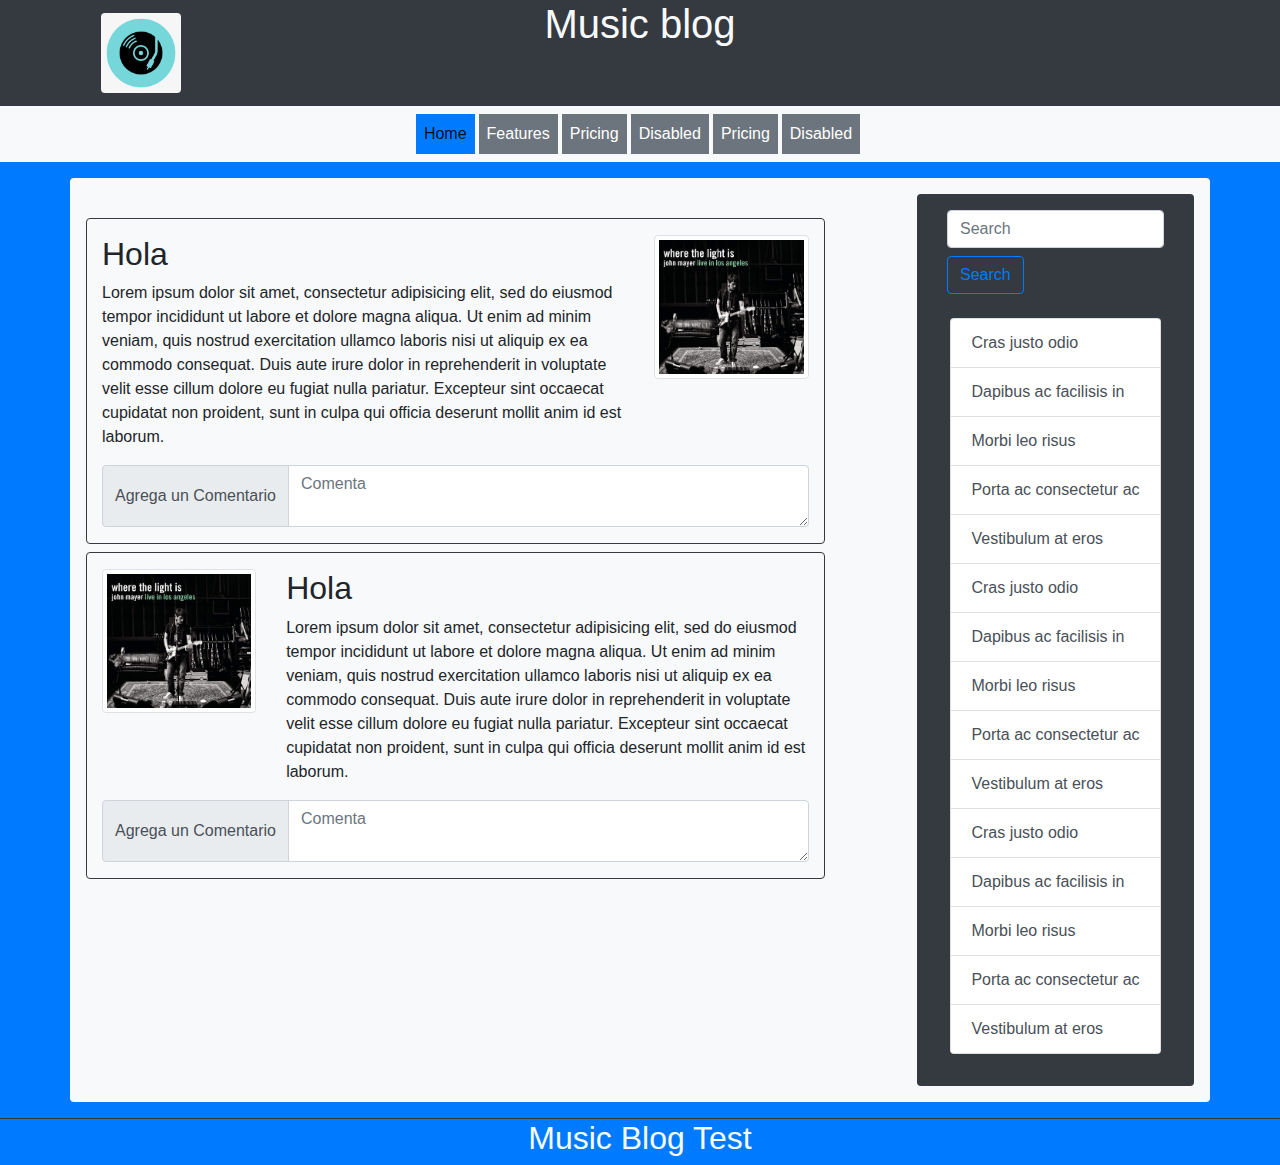
<file: index.html>
<!DOCTYPE html>
<html lang="en" dir="ltr">
  <head>
    <meta charset="utf-8">
    <meta name="viewport" content="width=device-width, initial-scale=1, shrink-to-fit=no">
    <title></title>
    <link rel="stylesheet" href="css\bootstrap-grid.min.css">
    <link rel="stylesheet" href="css\bootstrap-grid.min.css">
    <link rel="stylesheet" href="css\bootstrap.min.css">
    <link rel="stylesheet" href="https://use.fontawesome.com/releases/v5.2.0/css/all.css" integrity="sha384-hWVjflwFxL6sNzntih27bfxkr27PmbbK/iSvJ+a4+0owXq79v+lsFkW54bOGbiDQ" crossorigin="anonymous">
  </head>
  <body class="bg-primary">
    <header class="text-light bg-dark sticky-top">
       <!-- container del logo y redes sociales -->
        <div class="container">
          <div class="row">
            <!-- logo -->
            <div class="col-md-4 col-sm-12">
              <nav class="navbar">
                <a class="navbar-brand" href="#">
                  <img src="img\logo.jpg" width="80" height="80" alt="logo" class="rounded">
                </a>
              </nav>
            </div>
            <!-- Redes sociales -->
            <div class="col-md-4 text-center">
              <h1>Music blog</h1>
            </div>

            <div class="col-md-4 col-sm-12 ">
              <ul class="nav justify-content-end align-middle ">
                <li class="nav-item ">
                  <a class="nav-link active " href="#"><i class="fab fa-youtube"></i></a>
                </li>
                <li class="nav-item">
                  <a class="nav-link" href="#"><i class="fab fa-facebook-square"></i></a>
                </li>
                <li class="nav-item">
                  <a class="nav-link" href="#"><i class="fab fa-instagram"></i></a>
                </li>
                <li class="nav-item">
                  <a class="nav-link" href="#"><i class="fab fa-pinterest-square"></i></a>
                </li>
                <li class="nav-item">
                  <a class="nav-link" href="#"><i class="fab fa-twitter-square"></i></a>
                </li>
              </ul>
            </div>
          </div>
        </div>
        <!-- container del logo y redes sociales -->
        <!-- Barra de navegacion -->
          <div class="row  bg-light">
                <div class="container ">
                  <div class="col-md-12">
                    <nav class="navbar navbar-expand-lg navbar-light mx-auto">
                      <button class="navbar-toggler" type="button" data-toggle="collapse" data-target="#navbarNav" aria-controls="navbarNav" aria-expanded="false" aria-label="Toggle navigation">
                        <span class="navbar-toggler-icon"></span>
                      </button>
                      <div class="collapse navbar-collapse " id="navbarNav">
                        <ul class="navbar-nav mx-auto">
                          <li class="nav-item mr-1">
                            <a class="nav-link active bg-primary" href="#">Home <span class="sr-only">(current)</span></a>
                          </li>
                          <li class="nav-item mr-1">
                            <a class="nav-link  bg-secondary text-white" href="#">Features</a>
                          </li>
                          <li class="nav-item mr-1">
                            <a class="nav-link  bg-secondary text-white" href="#">Pricing</a>
                          </li>
                          <li class="nav-item mr-1">
                            <a class="nav-link  bg-secondary text-white" href="#">Disabled</a>
                          </li>
                          <li class="nav-item mr-1">
                            <a class="nav-link  bg-secondary text-white" href="#">Pricing</a>
                          </li>
                          <li class="nav-item mr-1">
                            <a class="nav-link  bg-secondary text-white" href="#">Disabled</a>
                          </li>
                        </ul>
                      </div>
                    </nav>
                  </div>
            </div>
        </div>
        <!-- Barra de navegacion -->
    </header>
    <section class="my-3 rounded">
        <div class="container">
          <!-- ambos paneles -->
          <div class="row bg-light rounded p-3">
            <!-- panel principal -->
            <div class="col-md-8 py-3">
              <!-- primer item -->
                <div class="row py-3 rounded border border-dark my-2">
                  <div class="col-md-9">
                      <h2>Hola</h2>
                      <p>
                          Lorem ipsum dolor sit amet, consectetur adipisicing elit, sed do eiusmod tempor incididunt ut labore et dolore magna aliqua. Ut enim ad minim veniam, quis nostrud exercitation ullamco laboris nisi ut aliquip ex ea commodo consequat. Duis aute irure dolor in reprehenderit in voluptate velit esse cillum dolore eu fugiat nulla pariatur. Excepteur sint occaecat cupidatat non proident, sunt in culpa qui officia deserunt mollit anim id est laborum.
                      </p>
                  </div>
                  <div class=" col-md-3" >
                      <img src="img\wtli.jpg" alt="John mayer disc" class="img-thumbnail">
                  </div>
                  <!-- textarea -->
                  <div class="col">
                    <div class="input-group">
                      <div class="input-group-prepend">
                        <span class="input-group-text">Agrega un Comentario</span>
                      </div>
                      <textarea class="form-control" placeholder="Comenta" aria-label="With textarea"></textarea>
                    </div>
                  </div>
                  <!-- textarea -->
                </div>
                <!-- primer item -->

                <!-- Segundo item -->
                  <div class="row py-3 rounded border border-dark my-2">
                    <div class=" col-md-3" >
                        <img src="img\wtli.jpg" alt="John mayer disc" class="img-thumbnail">
                    </div>
                    <div class="col-md-9">
                        <h2>Hola</h2>
                        <p>
                            Lorem ipsum dolor sit amet, consectetur adipisicing elit, sed do eiusmod tempor incididunt ut labore et dolore magna aliqua. Ut enim ad minim veniam, quis nostrud exercitation ullamco laboris nisi ut aliquip ex ea commodo consequat. Duis aute irure dolor in reprehenderit in voluptate velit esse cillum dolore eu fugiat nulla pariatur. Excepteur sint occaecat cupidatat non proident, sunt in culpa qui officia deserunt mollit anim id est laborum.
                        </p>
                    </div>
                    <!-- textarea -->
                    <div class="col">
                      <div class="input-group">
                        <div class="input-group-prepend">
                          <span class="input-group-text">Agrega un Comentario</span>
                        </div>
                        <textarea class="form-control" placeholder="Comenta" aria-label="With textarea"></textarea>
                      </div>
                    </div>
                    <!-- textarea -->
                  </div>
                  <!-- Segundo item -->



            </div>
            <!-- panel principal -->
            <!-- panel lateral derecho -->
            <div class="offset-md-1 col-md-3 bg-dark rounded py-3">
              <div class="row mx-auto">
                <!-- columna Buscador -->
                <div class="col">
                  <form class="form my-2 my-lg-0">
                   <input class="form-control mr-sm-2 mr-m-0" type="search" placeholder="Search" aria-label="Search">
                   <button class="btn btn-outline-primary my-2" type="submit"><i class="fas fa-search"></i>Search</button>
                 </form>
                </div>
                <!-- columna Buscador -->
              </div>
              <!-- otros items de la barra lateral -->
              <div class="row mx-auto">
                <!-- list group -->
                <div class="list-group mx-auto my-3">
                  <a href="#" class="list-group-item list-group-item-action">Cras justo odio</a>
                  <a href="#" class="list-group-item list-group-item-action">Dapibus ac facilisis in</a>
                  <a href="#" class="list-group-item list-group-item-action">Morbi leo risus</a>
                  <a href="#" class="list-group-item list-group-item-action">Porta ac consectetur ac</a>
                  <a href="#" class="list-group-item list-group-item-action">Vestibulum at eros</a>
                  <a href="#" class="list-group-item list-group-item-action">Cras justo odio</a>
                  <a href="#" class="list-group-item list-group-item-action">Dapibus ac facilisis in</a>
                  <a href="#" class="list-group-item list-group-item-action">Morbi leo risus</a>
                  <a href="#" class="list-group-item list-group-item-action">Porta ac consectetur ac</a>
                  <a href="#" class="list-group-item list-group-item-action">Vestibulum at eros</a>
                  <a href="#" class="list-group-item list-group-item-action">Cras justo odio</a>
                  <a href="#" class="list-group-item list-group-item-action">Dapibus ac facilisis in</a>
                  <a href="#" class="list-group-item list-group-item-action">Morbi leo risus</a>
                  <a href="#" class="list-group-item list-group-item-action">Porta ac consectetur ac</a>
                  <a href="#" class="list-group-item list-group-item-action">Vestibulum at eros</a>
                </div>
                <!-- list group -->
              </div>
              <!-- otros items de la barra lateral -->
            </div>
            <!-- panel lateral derecho -->
          </div>
          <!-- ambos paneles -->
        </div>
    </section>
    <footer class=" border-top border-dark">
      <div class="container text-center text-light">
        <h2>Music Blog Test</h2>
      </div>
    </footer>
    <script src="https://code.jquery.com/jquery-3.3.1.slim.min.js" integrity="sha384-q8i/X+965DzO0rT7abK41JStQIAqVgRVzpbzo5smXKp4YfRvH+8abtTE1Pi6jizo" crossorigin="anonymous"></script>
    <script src="https://cdnjs.cloudflare.com/ajax/libs/popper.js/1.14.3/umd/popper.min.js" integrity="sha384-ZMP7rVo3mIykV+2+9J3UJ46jBk0WLaUAdn689aCwoqbBJiSnjAK/l8WvCWPIPm49" crossorigin="anonymous"></script>
    <script src="https://stackpath.bootstrapcdn.com/bootstrap/4.1.3/js/bootstrap.min.js" integrity="sha384-ChfqqxuZUCnJSK3+MXmPNIyE6ZbWh2IMqE241rYiqJxyMiZ6OW/JmZQ5stwEULTy" crossorigin="anonymous"></script>

  </body>
</html>
</file>
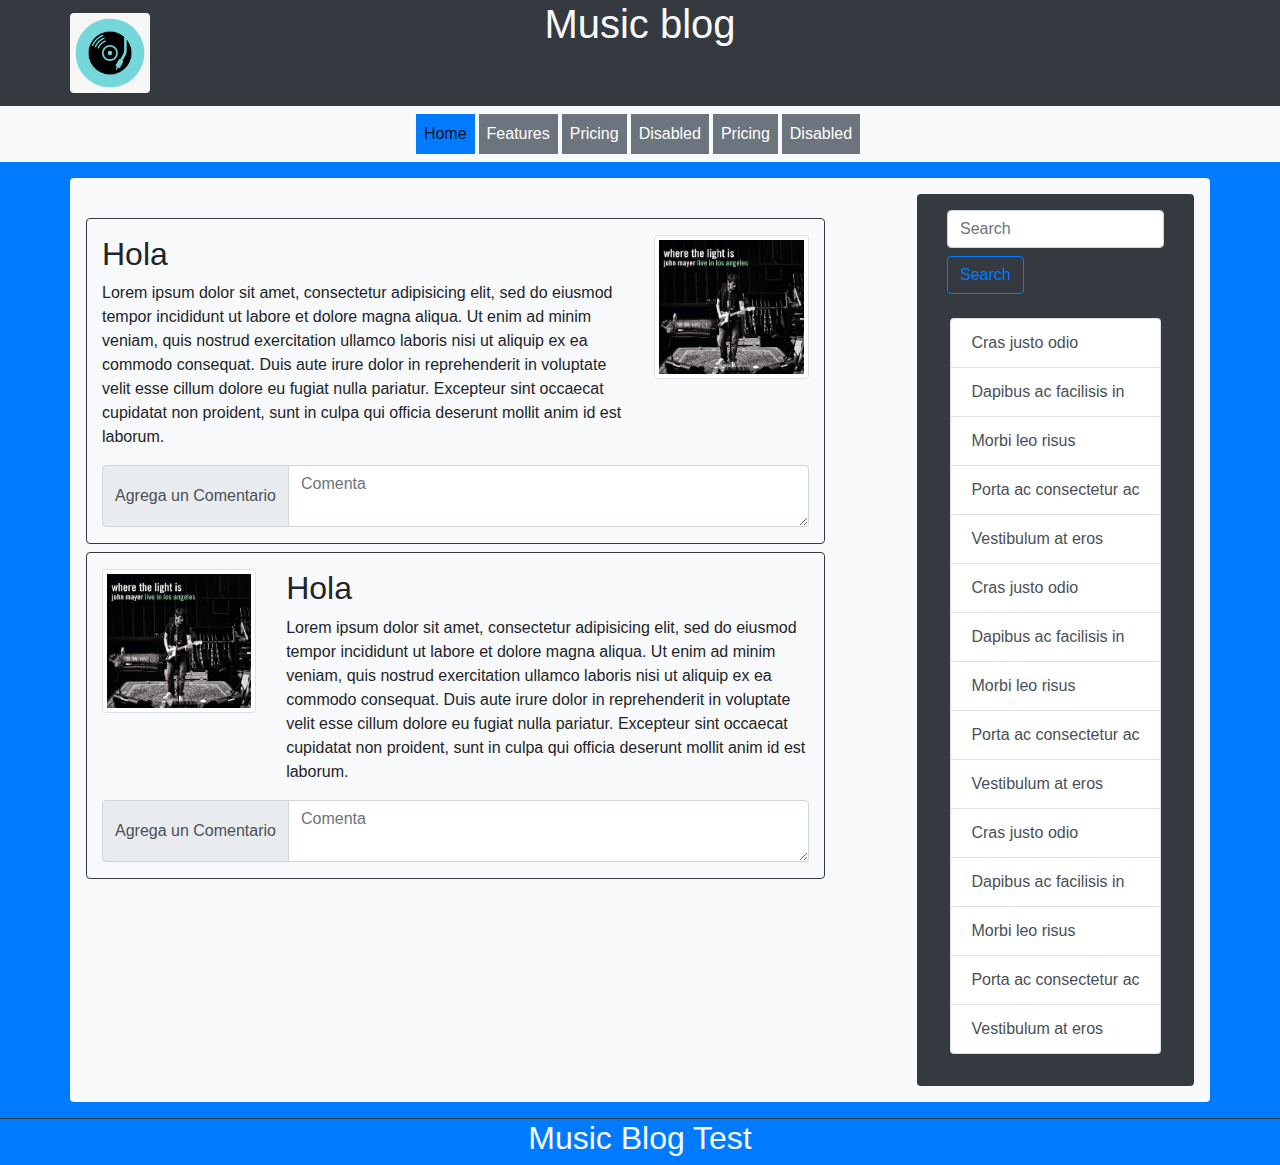
<file: index_bootstrap.html>
<!DOCTYPE html>
<html lang="en" dir="ltr">
  <head>
    <meta charset="utf-8">
    <meta name="viewport" content="width=device-width, initial-scale=1, shrink-to-fit=no">
    <title></title>
    <link rel="stylesheet" href="css\bootstrap-grid.min.css">
    <link rel="stylesheet" href="css\bootstrap-grid.min.css">
    <link rel="stylesheet" href="css\bootstrap.min.css">
    <link rel="stylesheet" href="https://use.fontawesome.com/releases/v5.2.0/css/all.css" integrity="sha384-hWVjflwFxL6sNzntih27bfxkr27PmbbK/iSvJ+a4+0owXq79v+lsFkW54bOGbiDQ" crossorigin="anonymous">
  </head>
  <body class="bg-primary">
    <header class="text-light bg-dark sticky-top">
       <!-- container del logo y redes sociales -->
        <div class="container">
          <div class="row">
            <!-- logo -->
            <div class="col-md-4 col-sm-12 pl-0">
              <nav class="navbar pl-0">
                <a class="navbar-brand" href="#">
                  <img src="img\logo.jpg" width="80" height="80" alt="logo" class="rounded">
                </a>
              </nav>
            </div>
            <!-- Redes sociales -->
            <div class="col-md-4 text-center">
              <h1>Music blog</h1>
            </div>

            <div class="col-md-4 col-sm-12 ">
              <ul class="nav justify-content-end align-middle ">
                <li class="nav-item ">
                  <a class="nav-link active " href="#"><i class="fab fa-youtube"></i></a>
                </li>
                <li class="nav-item">
                  <a class="nav-link" href="#"><i class="fab fa-facebook-square"></i></a>
                </li>
                <li class="nav-item">
                  <a class="nav-link" href="#"><i class="fab fa-instagram"></i></a>
                </li>
                <li class="nav-item">
                  <a class="nav-link" href="#"><i class="fab fa-pinterest-square"></i></a>
                </li>
                <li class="nav-item">
                  <a class="nav-link" href="#"><i class="fab fa-twitter-square"></i></a>
                </li>
              </ul>
            </div>
          </div>
        </div>
        <!-- container del logo y redes sociales -->
        <!-- Barra de navegacion -->
          <div class="row  bg-light">
                <div class="container ">
                  <div class="col-md-12">
                    <nav class="navbar navbar-expand-lg navbar-light mx-auto">
                      <button class="navbar-toggler" type="button" data-toggle="collapse" data-target="#navbarNav" aria-controls="navbarNav" aria-expanded="false" aria-label="Toggle navigation">
                        <span class="navbar-toggler-icon"></span>
                      </button>
                      <div class="collapse navbar-collapse " id="navbarNav">
                        <ul class="navbar-nav mx-auto">
                          <li class="nav-item mr-1">
                            <a class="nav-link active bg-primary" href="#">Home <span class="sr-only">(current)</span></a>
                          </li>
                          <li class="nav-item mr-1">
                            <a class="nav-link  bg-secondary text-white" href="#">Features</a>
                          </li>
                          <li class="nav-item mr-1">
                            <a class="nav-link  bg-secondary text-white" href="#">Pricing</a>
                          </li>
                          <li class="nav-item mr-1">
                            <a class="nav-link  bg-secondary text-white" href="#">Disabled</a>
                          </li>
                          <li class="nav-item mr-1">
                            <a class="nav-link  bg-secondary text-white" href="#">Pricing</a>
                          </li>
                          <li class="nav-item mr-1">
                            <a class="nav-link  bg-secondary text-white" href="#">Disabled</a>
                          </li>
                        </ul>
                      </div>
                    </nav>
                  </div>
            </div>
        </div>
        <!-- Barra de navegacion -->
    </header>
    <section class="my-3 rounded">
        <div class="container">
          <!-- ambos paneles -->
          <div class="row bg-light rounded p-3">
            <!-- panel principal -->
            <div class="col-md-8 py-3">
              <!-- primer item -->
                <div class="row py-3 rounded border border-dark my-2">
                  <div class="col-md-9">
                      <h2>Hola</h2>
                      <p>
                          Lorem ipsum dolor sit amet, consectetur adipisicing elit, sed do eiusmod tempor incididunt ut labore et dolore magna aliqua. Ut enim ad minim veniam, quis nostrud exercitation ullamco laboris nisi ut aliquip ex ea commodo consequat. Duis aute irure dolor in reprehenderit in voluptate velit esse cillum dolore eu fugiat nulla pariatur. Excepteur sint occaecat cupidatat non proident, sunt in culpa qui officia deserunt mollit anim id est laborum.
                      </p>
                  </div>
                  <div class=" col-md-3" >
                      <img src="img\wtli.jpg" alt="John mayer disc" class="img-thumbnail">
                  </div>
                  <!-- textarea -->
                  <div class="col">
                    <div class="input-group">
                      <div class="input-group-prepend">
                        <span class="input-group-text">Agrega un Comentario</span>
                      </div>
                      <textarea class="form-control" placeholder="Comenta" aria-label="With textarea"></textarea>
                    </div>
                  </div>
                  <!-- textarea -->
                </div>
                <!-- primer item -->

                <!-- Segundo item -->
                  <div class="row py-3 rounded border border-dark my-2">
                    <div class=" col-md-3" >
                        <img src="img\wtli.jpg" alt="John mayer disc" class="img-thumbnail">
                    </div>
                    <div class="col-md-9">
                        <h2>Hola</h2>
                        <p>
                            Lorem ipsum dolor sit amet, consectetur adipisicing elit, sed do eiusmod tempor incididunt ut labore et dolore magna aliqua. Ut enim ad minim veniam, quis nostrud exercitation ullamco laboris nisi ut aliquip ex ea commodo consequat. Duis aute irure dolor in reprehenderit in voluptate velit esse cillum dolore eu fugiat nulla pariatur. Excepteur sint occaecat cupidatat non proident, sunt in culpa qui officia deserunt mollit anim id est laborum.
                        </p>
                    </div>
                    <!-- textarea -->
                    <div class="col">
                      <div class="input-group">
                        <div class="input-group-prepend">
                          <span class="input-group-text">Agrega un Comentario</span>
                        </div>
                        <textarea class="form-control" placeholder="Comenta" aria-label="With textarea"></textarea>
                      </div>
                    </div>
                    <!-- textarea -->
                  </div>
                  <!-- Segundo item -->



            </div>
            <!-- panel principal -->
            <!-- panel lateral derecho -->
            <div class="offset-md-1 col-md-3 bg-dark rounded py-3">
              <div class="row mx-auto">
                <!-- columna Buscador -->
                <div class="col">
                  <form class="form my-2 my-lg-0">
                   <input class="form-control mr-sm-2 mr-m-0" type="search" placeholder="Search" aria-label="Search">
                   <button class="btn btn-outline-primary my-2" type="submit"><i class="fas fa-search"></i>Search</button>
                 </form>
                </div>
                <!-- columna Buscador -->
              </div>
              <!-- otros items de la barra lateral -->
              <div class="row mx-auto">
                <!-- list group -->
                <div class="list-group mx-auto my-3">
                  <a href="#" class="list-group-item list-group-item-action">Cras justo odio</a>
                  <a href="#" class="list-group-item list-group-item-action">Dapibus ac facilisis in</a>
                  <a href="#" class="list-group-item list-group-item-action">Morbi leo risus</a>
                  <a href="#" class="list-group-item list-group-item-action">Porta ac consectetur ac</a>
                  <a href="#" class="list-group-item list-group-item-action">Vestibulum at eros</a>
                  <a href="#" class="list-group-item list-group-item-action">Cras justo odio</a>
                  <a href="#" class="list-group-item list-group-item-action">Dapibus ac facilisis in</a>
                  <a href="#" class="list-group-item list-group-item-action">Morbi leo risus</a>
                  <a href="#" class="list-group-item list-group-item-action">Porta ac consectetur ac</a>
                  <a href="#" class="list-group-item list-group-item-action">Vestibulum at eros</a>
                  <a href="#" class="list-group-item list-group-item-action">Cras justo odio</a>
                  <a href="#" class="list-group-item list-group-item-action">Dapibus ac facilisis in</a>
                  <a href="#" class="list-group-item list-group-item-action">Morbi leo risus</a>
                  <a href="#" class="list-group-item list-group-item-action">Porta ac consectetur ac</a>
                  <a href="#" class="list-group-item list-group-item-action">Vestibulum at eros</a>
                </div>
                <!-- list group -->
              </div>
              <!-- otros items de la barra lateral -->
            </div>
            <!-- panel lateral derecho -->
          </div>
          <!-- ambos paneles -->
        </div>
    </section>
    <footer class=" border-top border-dark">
      <div class="container text-center text-light">
        <h2>Music Blog Test</h2>
      </div>
    </footer>
    <script src="https://code.jquery.com/jquery-3.3.1.slim.min.js" integrity="sha384-q8i/X+965DzO0rT7abK41JStQIAqVgRVzpbzo5smXKp4YfRvH+8abtTE1Pi6jizo" crossorigin="anonymous"></script>
    <script src="https://cdnjs.cloudflare.com/ajax/libs/popper.js/1.14.3/umd/popper.min.js" integrity="sha384-ZMP7rVo3mIykV+2+9J3UJ46jBk0WLaUAdn689aCwoqbBJiSnjAK/l8WvCWPIPm49" crossorigin="anonymous"></script>
    <script src="https://stackpath.bootstrapcdn.com/bootstrap/4.1.3/js/bootstrap.min.js" integrity="sha384-ChfqqxuZUCnJSK3+MXmPNIyE6ZbWh2IMqE241rYiqJxyMiZ6OW/JmZQ5stwEULTy" crossorigin="anonymous"></script>

  </body>
</html>
</file>
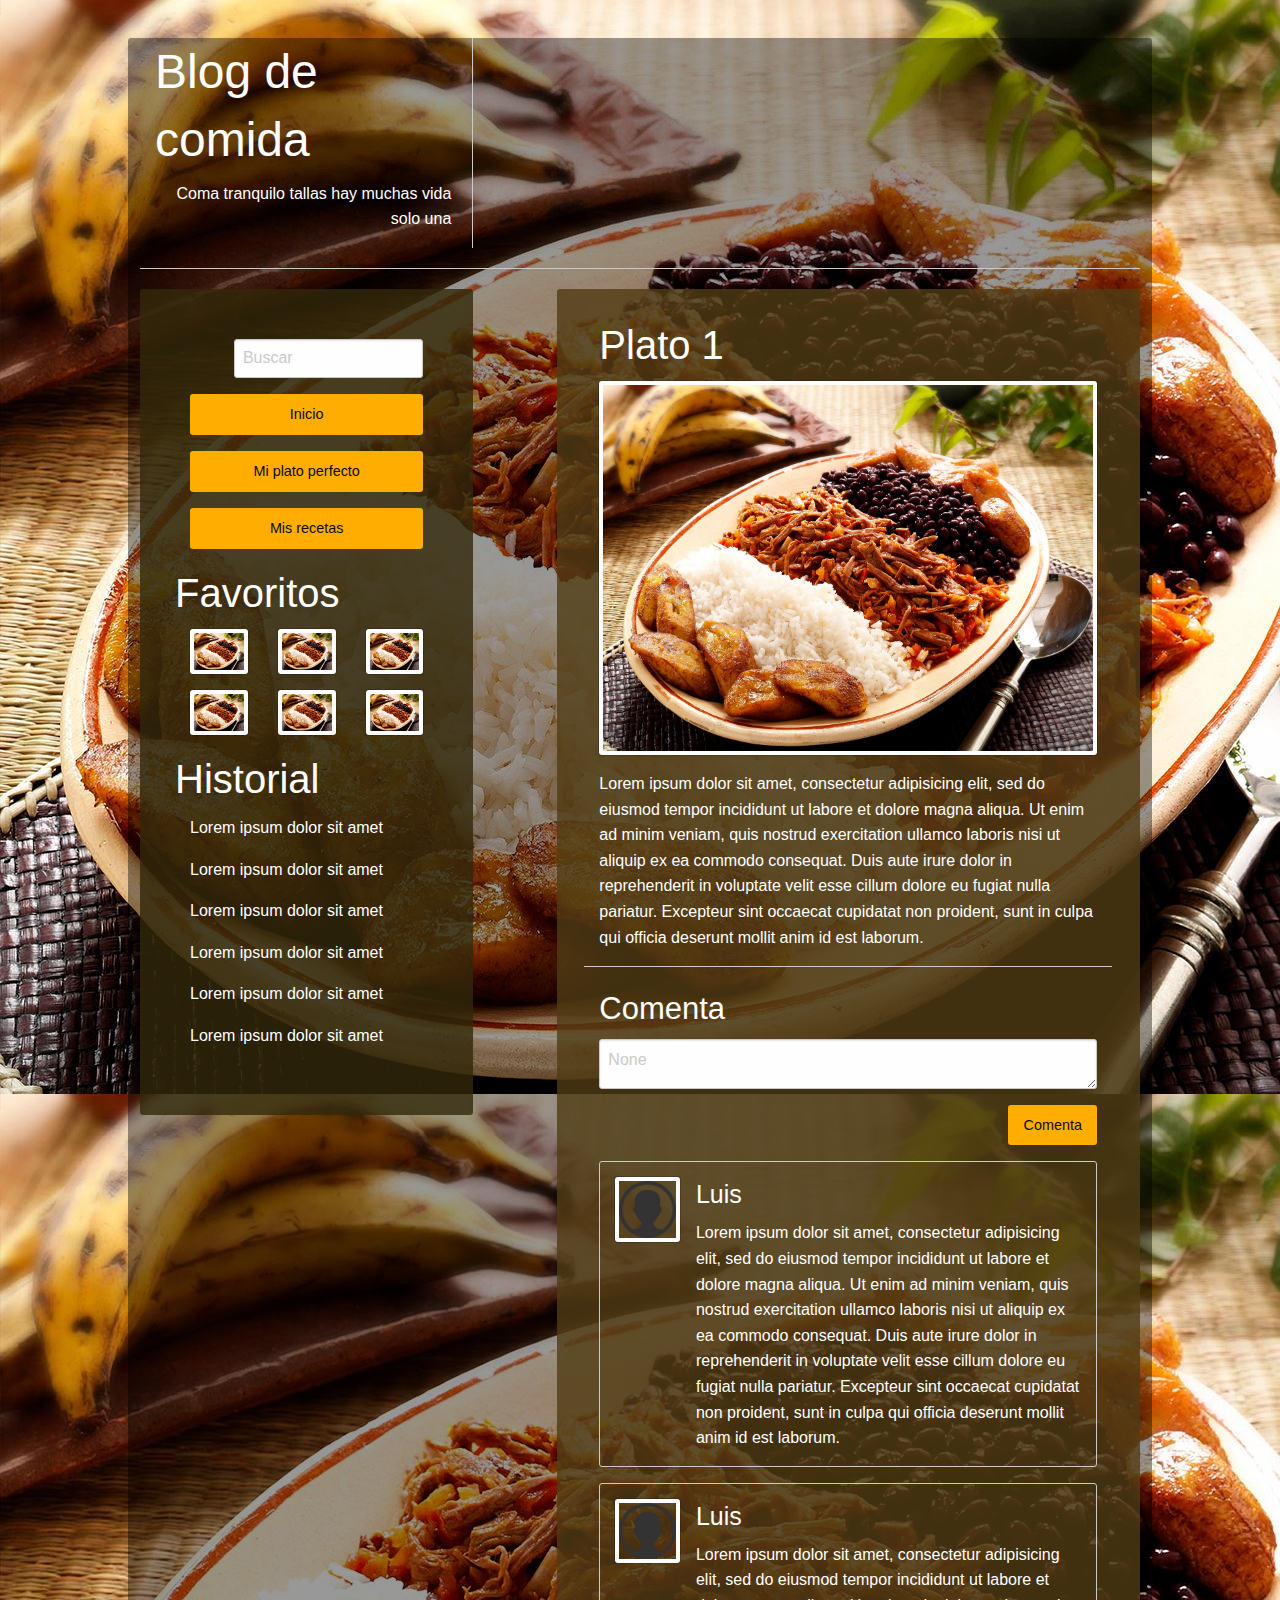
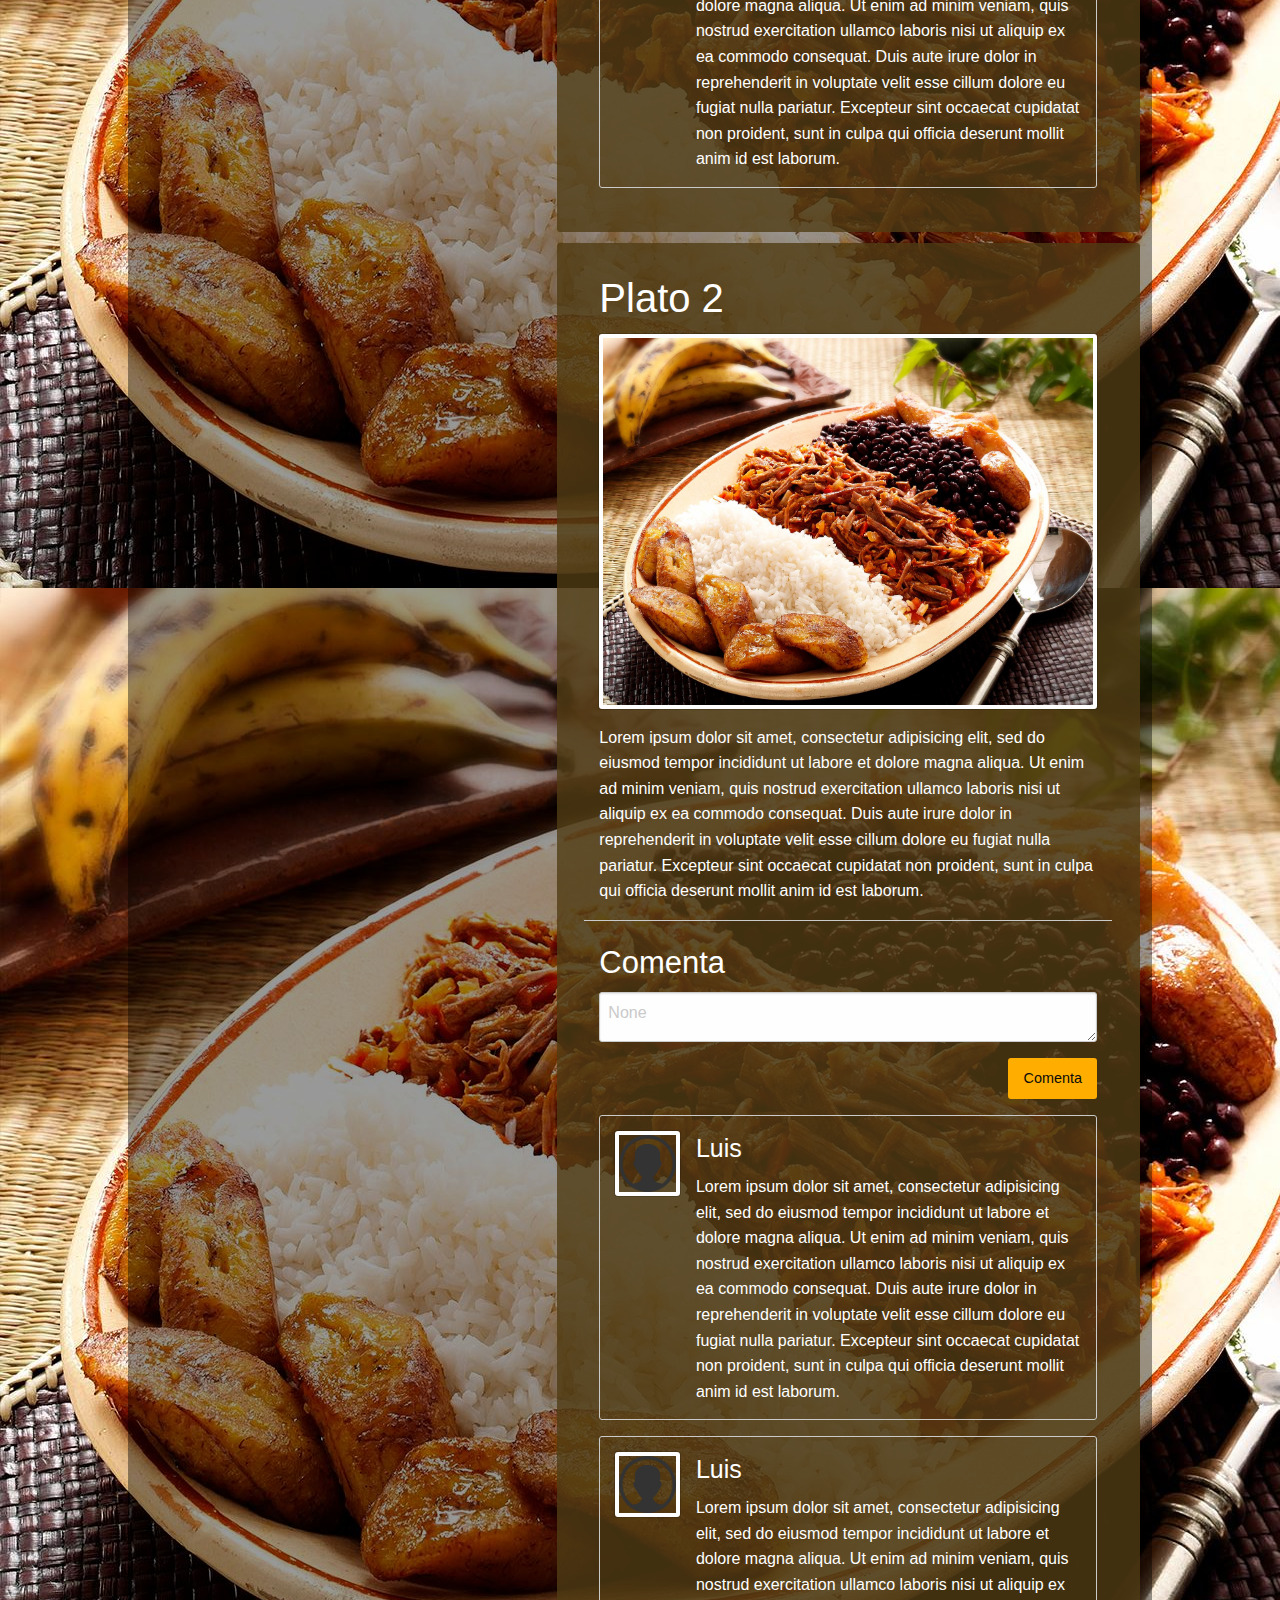
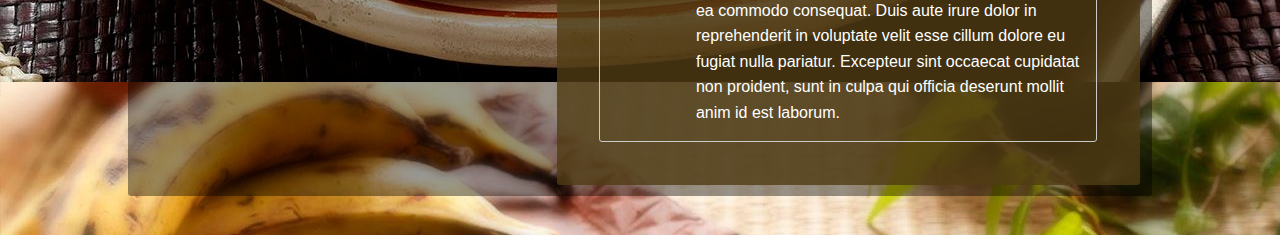
<file: Foundation/index_foundation.html>
<!doctype html>
<html class="no-js" lang="en" dir="ltr">
  <head>
    <meta charset="utf-8">
    <meta http-equiv="x-ua-compatible" content="ie=edge">
    <meta name="viewport" content="width=device-width, initial-scale=1.0">
    <title>Blog de comida</title>
    <link rel="stylesheet" href="https://use.fontawesome.com/releases/v5.2.0/css/all.css" integrity="sha384-hWVjflwFxL6sNzntih27bfxkr27PmbbK/iSvJ+a4+0owXq79v+lsFkW54bOGbiDQ" crossorigin="anonymous">
    <link rel="stylesheet" href="css/foundation.css">
    <link rel="stylesheet" href="css/app.css">
  </head>
  <body>
    <section class="contenedor">
      <div class="row">
        <div class="columns large-4 right-border">
          <h1>Blog de comida</h1>
          <p class="headDesc">Coma tranquilo tallas hay muchas vida solo una</p>
        </div>
        <div class="columns large-3 small-0">

        </div>
      </div>
      <hr>


      <div class="row ">
        <!-- panel izquierdo -->
        <div class="columns large-4 panel">
          <!-- buscador -->
          <form>
            <div class="row">
              <div class="small-2 column">
                <label for="middle-label" class="text-right middle"><i class="fas fa-search" style="color: white"></i></label>
              </div>
              <div class="small-10 column">
                <input type="text" id="middle-label" placeholder="Buscar">
              </div>
            </div>
          </form>
          <!-- buscador -->
          <!-- navegacion -->
          <div class="row">
            <div class="column small-12 text-center">
              <a href="#" class="button warning fullWidth">Inicio</a>
            </div>
            <div class="column small-12 text-center">
              <a href="#" class="button warning fullWidth">Mi plato perfecto</a>
            </div>
            <div class="column small-12 text-center">
              <a href="#" class="button warning fullWidth">Mis recetas</a>
            </div>
          </div>
          <!-- navegacion -->
          <!-- imagenes -->
          <div class="row">
            <h2 class="text-left">Favoritos</h2>
            <div class="column small-4">
              <div class="row">
                <div class="column small-12">
                <img src="img\pabellon.jpg" class="thumbnail" alt="">
                </div>
                <div class="column small-12">
                <img src="img\pabellon.jpg" class="thumbnail" alt="">
                </div>
              </div>
            </div>
            <div class="column small-4">
              <div class="row">
                <div class="column small-12">
                <img src="img\pabellon.jpg" class="thumbnail" alt="">
                </div>
                <div class="column small-12">
                <img src="img\pabellon.jpg" class="thumbnail" alt="">
                </div>
              </div>
            </div>
            <div class="column small-4">
              <div class="row">
                <div class="column small-12">
                <img src="img\pabellon.jpg" class="thumbnail" alt="">
                </div>
                <div class="column small-12">
                <img src="img\pabellon.jpg" class="thumbnail" alt="">
                </div>
              </div>
            </div>
          </div>
          <!-- imagenes -->
          <!-- links -->
          <div class="row">
            <h2 class="text-left">Historial</h2>
            <div class="column small-12">
              <p>Lorem ipsum dolor sit amet</p>
              <p>Lorem ipsum dolor sit amet</p>
              <p>Lorem ipsum dolor sit amet</p>
              <p>Lorem ipsum dolor sit amet</p>
              <p>Lorem ipsum dolor sit amet</p>
              <p>Lorem ipsum dolor sit amet</p>
            </div>
          </div>
          <!-- links -->
        </div>
        <!-- panel izquierdo -->

        <!-- principal -->
        <div class="columns large-7 ">
          <!-- item1 -->
            <div class="row plato">
              <div class="column large-12">
                <h2>Plato 1</h2>
              </div>
              <div class="column large-12">
                <img src="img\pabellon.jpg"  class="thumbnail" alt="">
              </div>
              <div class="column large-12">
                <p>Lorem ipsum dolor sit amet, consectetur adipisicing elit, sed do eiusmod tempor incididunt ut labore et dolore magna aliqua. Ut enim ad minim veniam, quis nostrud exercitation ullamco laboris nisi ut aliquip ex ea commodo consequat. Duis aute irure dolor in reprehenderit in voluptate velit esse cillum dolore eu fugiat nulla pariatur. Excepteur sint occaecat cupidatat non proident, sunt in culpa qui officia deserunt mollit anim id est laborum.</p>
              </div>
              <hr>
              <div class="column large-12">
                <label>
                  <h3 style="color: white;">Comenta</h3>
                  <textarea placeholder="None"></textarea>

                </label>
                <div class="text-right">
                  <input type="button" class="button warning" name="btn" value="Comenta">
                </div>
              </div>
              <!-- comentarios -->
              <div class="column large-12">
                <!-- comentario 1 -->
                <div class="media-object comentarios">
                  <div class="media-object-section">
                    <div class="thumbnail">
                      <img  class="fullWidth" src="img\user.png">
                    </div>
                  </div>
                  <div class="media-object-section">
                    <h4>Luis</h4>
                    <p>Lorem ipsum dolor sit amet, consectetur adipisicing elit, sed do eiusmod tempor incididunt ut labore et dolore magna aliqua. Ut enim ad minim veniam, quis nostrud exercitation ullamco laboris nisi ut aliquip ex ea commodo consequat. Duis aute irure dolor in reprehenderit in voluptate velit esse cillum dolore eu fugiat nulla pariatur. Excepteur sint occaecat cupidatat non proident, sunt in culpa qui officia deserunt mollit anim id est laborum.</p>
                  </div>
                </div>
                <!-- comentario 1 -->

                <!-- comentario 2 -->
                <div class="media-object comentarios">
                  <div class="media-object-section">
                    <div class="thumbnail">
                      <img  class="fullWidth" src="img\user.png">
                    </div>
                  </div>
                  <div class="media-object-section">
                    <h4>Luis</h4>
                    <p>Lorem ipsum dolor sit amet, consectetur adipisicing elit, sed do eiusmod tempor incididunt ut labore et dolore magna aliqua. Ut enim ad minim veniam, quis nostrud exercitation ullamco laboris nisi ut aliquip ex ea commodo consequat. Duis aute irure dolor in reprehenderit in voluptate velit esse cillum dolore eu fugiat nulla pariatur. Excepteur sint occaecat cupidatat non proident, sunt in culpa qui officia deserunt mollit anim id est laborum.</p>
                  </div>
                </div>
                <!-- comentario 2 -->
              </div>
              <!-- comentarios -->
            </div>
          <!-- item1 -->

          <!-- item2 -->
            <div class="row plato">
              <div class="column large-12">
                <h2>Plato 2</h2>
              </div>
              <div class="column large-12">
                <img src="img\pabellon.jpg"  class="thumbnail" alt="">
              </div>
              <div class="column large-12">
                <p>Lorem ipsum dolor sit amet, consectetur adipisicing elit, sed do eiusmod tempor incididunt ut labore et dolore magna aliqua. Ut enim ad minim veniam, quis nostrud exercitation ullamco laboris nisi ut aliquip ex ea commodo consequat. Duis aute irure dolor in reprehenderit in voluptate velit esse cillum dolore eu fugiat nulla pariatur. Excepteur sint occaecat cupidatat non proident, sunt in culpa qui officia deserunt mollit anim id est laborum.</p>
              </div>
              <hr>
              <div class="column large-12">
                <label>
                  <h3 style="color: white;">Comenta</h3>
                  <textarea placeholder="None"></textarea>

                </label>
                <div class="text-right">
                  <input type="button" class="button warning" name="btn" value="Comenta">
                </div>
              </div>
              <!-- comentarios -->
              <div class="column large-12">
                <!-- comentario 1 -->
                <div class="media-object comentarios">
                  <div class="media-object-section">
                    <div class="thumbnail">
                      <img  class="fullWidth" src="img\user.png">
                    </div>
                  </div>
                  <div class="media-object-section">
                    <h4>Luis</h4>
                    <p>Lorem ipsum dolor sit amet, consectetur adipisicing elit, sed do eiusmod tempor incididunt ut labore et dolore magna aliqua. Ut enim ad minim veniam, quis nostrud exercitation ullamco laboris nisi ut aliquip ex ea commodo consequat. Duis aute irure dolor in reprehenderit in voluptate velit esse cillum dolore eu fugiat nulla pariatur. Excepteur sint occaecat cupidatat non proident, sunt in culpa qui officia deserunt mollit anim id est laborum.</p>
                  </div>
                </div>
                <!-- comentario 1 -->

                <!-- comentario 2 -->
                <div class="media-object comentarios">
                  <div class="media-object-section">
                    <div class="thumbnail">
                      <img  class="fullWidth" src="img\user.png">
                    </div>
                  </div>
                  <div class="media-object-section">
                    <h4>Luis</h4>
                    <p>Lorem ipsum dolor sit amet, consectetur adipisicing elit, sed do eiusmod tempor incididunt ut labore et dolore magna aliqua. Ut enim ad minim veniam, quis nostrud exercitation ullamco laboris nisi ut aliquip ex ea commodo consequat. Duis aute irure dolor in reprehenderit in voluptate velit esse cillum dolore eu fugiat nulla pariatur. Excepteur sint occaecat cupidatat non proident, sunt in culpa qui officia deserunt mollit anim id est laborum.</p>
                  </div>
                </div>
                <!-- comentario 2 -->
              </div>
              <!-- comentarios -->
            </div>
          <!-- item2 -->
        </div>
        <!-- principal -->
      </div>
    </section>


    <script src="js/vendor/jquery.js"></script>
    <script src="js/vendor/what-input.js"></script>
    <script src="js/vendor/foundation.js"></script>
    <script src="js/app.js"></script>
  </body>
</html>
</file>
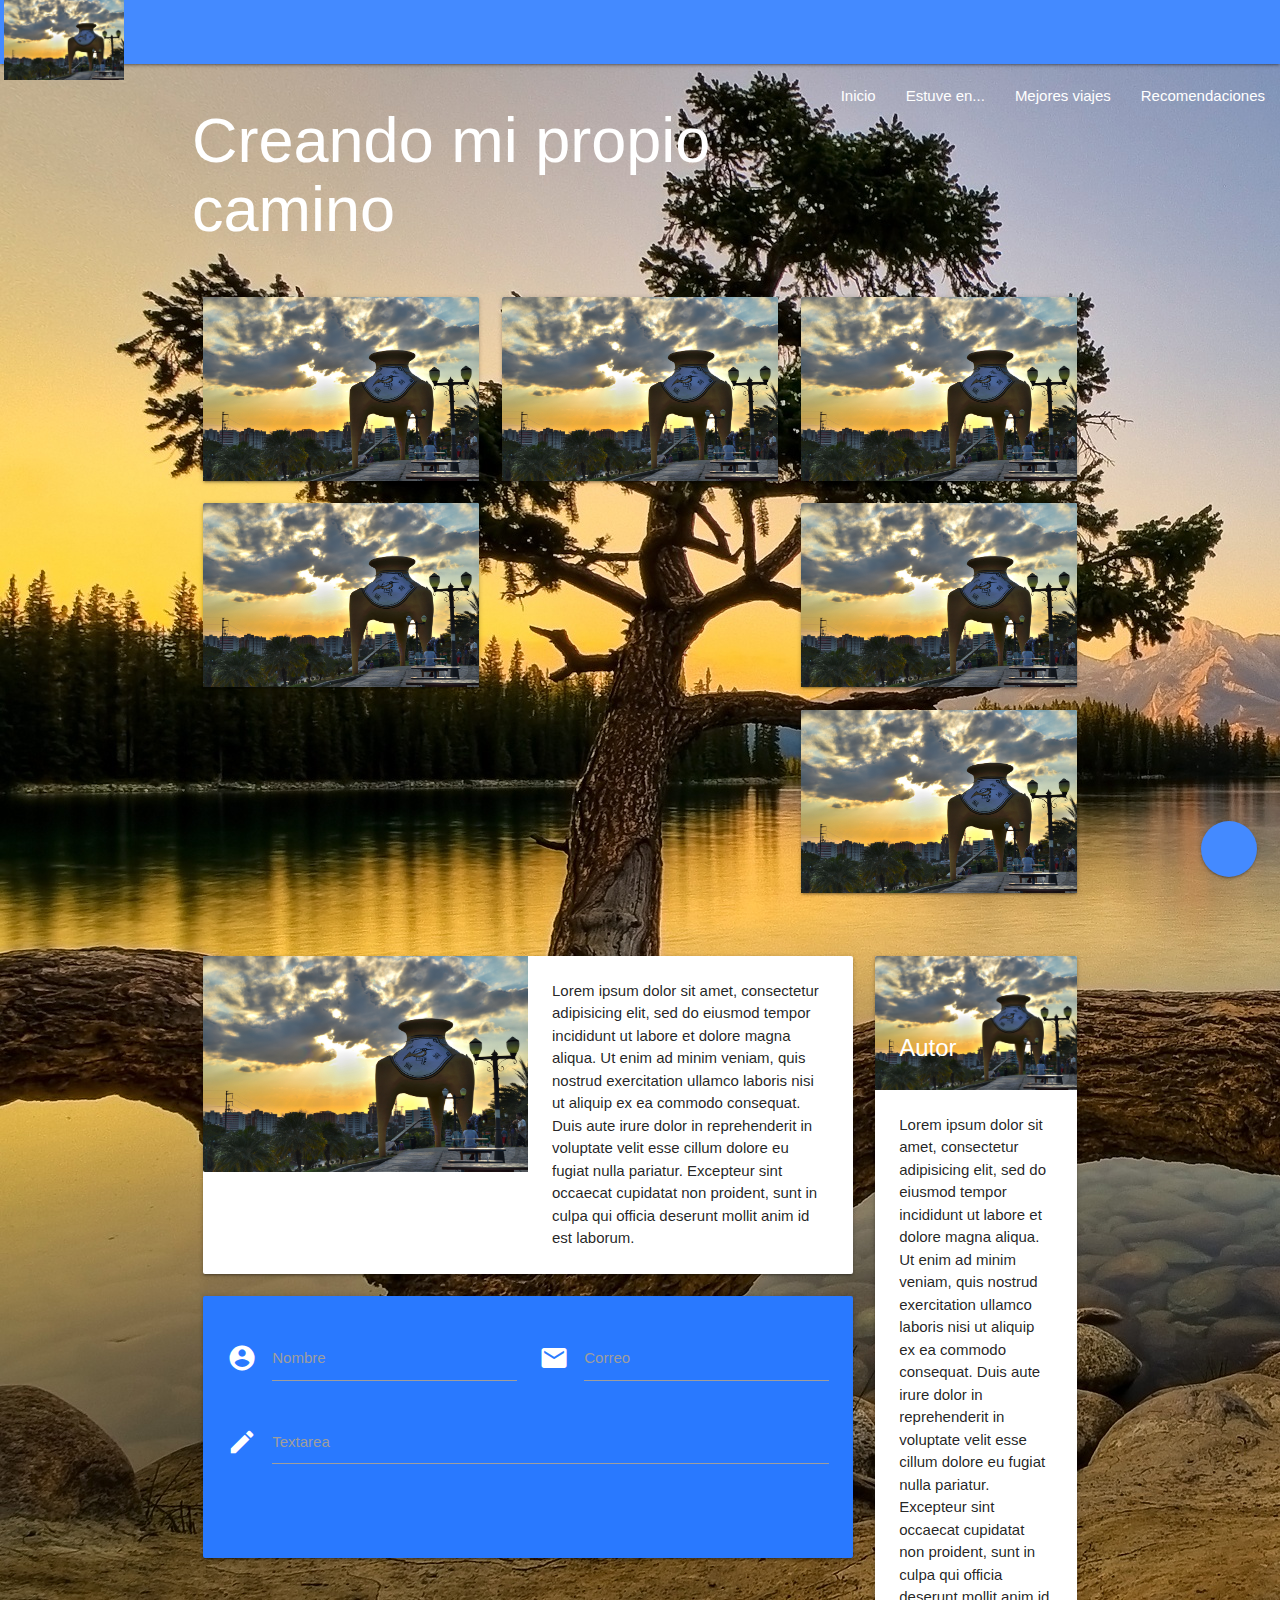
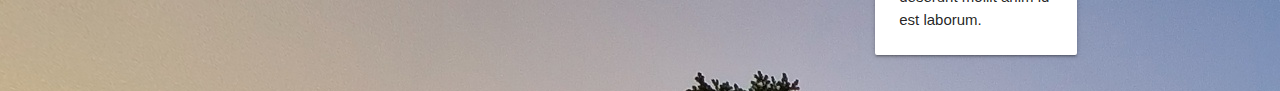
<file: Materialize/index_materialize.html>
<!DOCTYPE html>
<html lang="en" dir="ltr">
  <head>
    <meta charset="utf-8">
    <title>Blog de turismo</title>
    <!--Import Google Icon Font-->
      <link href="https://fonts.googleapis.com/icon?family=Material+Icons" rel="stylesheet">
      <!--Import materialize.css-->
      <link type="text/css" rel="stylesheet" href="css/materialize.min.css"  media="screen,projection"/>
      <!--Let browser know website is optimized for mobile-->
      <meta name="viewport" content="width=device-width, initial-scale=1.0"/>
      <link rel="stylesheet" href="https://use.fontawesome.com/releases/v5.2.0/css/all.css" integrity="sha384-hWVjflwFxL6sNzntih27bfxkr27PmbbK/iSvJ+a4+0owXq79v+lsFkW54bOGbiDQ" crossorigin="anonymous">
      <link rel="stylesheet" href="css\styles.css">
  </head>
  <body>
    <header>

    <nav class="nav-material blue accent-2">
       <div class="nav-wrapper">
         <a href="#!" class="brand-logo"> <img src="img\bqto.jpg" class="nav-img" alt=""></a>
         <a href="#" data-target="mobile-demo" class="sidenav-trigger"><i class="material-icons">menu</i></a>
         <ul class="right hide-on-med-and-down">
           <li><a href="#"><i class="fas fa-home"></i> Inicio</a></li>
           <li><a href="#"><i class="fas fa-map-marker-alt"></i> Estuve en...</a></li>
           <li><a href="#"><i class="fas fa-star"></i> Mejores viajes</a></li>
           <li><a href="#"><i class="fas fa-check-circle"></i> Recomendaciones</a></li>

         </ul>
       </div>
     </nav>
       <ul class="sidenav" id="mobile-demo">
         <li><a href="#"><i class="fas fa-home"></i> Inicio</a></li>
         <li><a href="#"><i class="fas fa-map-marker-alt"></i> Estuve en...</a></li>
         <li><a href="#"><i class="fas fa-star"></i> Mejores viajes</a></li>
         <li><a href="#"><i class="fas fa-check-circle"></i> Recomendaciones</a></li>




       </ul>
    </header>
      <div class="container">
        <div class="row">
          <h1>Creando mi propio camino</h1>
          <div class="fixed-action-btn">
          <a class="btn-floating btn-large blue accent-2">
            <i class="fas fa-globe"></i>
          </a>
          <ul>
            <li><a class="btn-floating red"><i class="fab fa-youtube"></i></a></li>
            <li><a class="btn-floating teal darken-2"><i class="fab fa-instagram"></i></a></li>
            <li><a class="btn-floating blue"><i class="fab fa-twitter"></i></a></li>
            <li><a class="btn-floating indigo darken-3"><i class="fab fa-facebook-f"></i></a></li>
          </ul>
        </div>
        </div>

        <div class="row">
          <div class="col m4">

            <div class="row">
              <div class="col s12">
                <div class="card">
                  <div class="card-image">
                    <img src="img\bqto.jpg">
                  </div>
                </div>
              </div>

              <div class="col s12">
                <div class="card">
                  <div class="card-image">
                    <img src="img\bqto.jpg">

                  </div>
                </div>
              </div>

             </div>

          </div>
          <div class="col m4">
            <div class="row">
              <div class="col s12">
                <div class="card">
                  <div class="card-image">
                    <img src="img\bqto.jpg">

                  </div>
                </div>
              </div>
              </div>
          </div>
          <div class="col m4">
            <div class="row">
              <div class="col s12">
                <div class="card">
                  <div class="card-image">
                    <img src="img\bqto.jpg">

                  </div>
                </div>
              </div>

               <div class="col s12">
                 <div class="card">
                   <div class="card-image">
                     <img src="img\bqto.jpg">

                   </div>
                 </div>
               </div>

               <div class="col s12">
                 <div class="card">
                   <div class="card-image">
                     <img src="img\bqto.jpg">

                   </div>
                 </div>
               </div>


             </div>

          </div>
        </div>


        <div class="row">
          <div class="col s12 l9">
            <div class="row">
                <div class="col s12">
                  <div class="card horizontal">
                    <div class="card-image">
                      <img src="img\bqto.jpg">
                    </div>
                    <div class="card-stacked">
                      <div class="card-content">
                        <p>
                          Lorem ipsum dolor sit amet, consectetur adipisicing elit, sed do eiusmod tempor incididunt ut labore et dolore magna aliqua. Ut enim ad minim veniam, quis nostrud exercitation ullamco laboris nisi ut aliquip ex ea commodo consequat. Duis aute irure dolor in reprehenderit in voluptate velit esse cillum dolore eu fugiat nulla pariatur. Excepteur sint occaecat cupidatat non proident, sunt in culpa qui officia deserunt mollit anim id est laborum.
                        </p>
                      </div>

                    </div>
                  </div>
                </div>
                <div class="col s12">
                  <div class="card-panel blue accent-3 ">
                    <span class="white-text">
                      <div class="row">
                        <form class="col s12">
                          <div class="row">
                            <div class="input-field col s6">
                              <i class="material-icons prefix">account_circle</i>
                              <input id="icon_prefix" type="text" class="validate">
                              <label for="icon_prefix">Nombre</label>
                            </div>
                            <div class="input-field col s6">
                              <i class="material-icons prefix">email</i>
                              <input id="icon_email" type="email" class="validate">
                              <label for="icon_email">Correo</label>
                            </div>
                              <div class="input-field col s12">
                                <i class="material-icons prefix">edit</i>
                                <textarea id="textarea1" class="materialize-textarea"></textarea>
                                <label for="textarea1">Textarea</label>
                              </div>
                          </div>
                        </form>
                      </div>
                    </span>
                  </div>
                </div>
            </div>

          </div>
          <div class="col s12 l3">
            <div class="card">
              <div class="card-image">
                <img src="img\bqto.jpg">
                <span class="card-title">Autor</span>
              </div>
              <div class="card-content">
                <p>
                  Lorem ipsum dolor sit amet, consectetur adipisicing elit, sed do eiusmod tempor incididunt ut labore et dolore magna aliqua. Ut enim ad minim veniam, quis nostrud exercitation ullamco laboris nisi ut aliquip ex ea commodo consequat. Duis aute irure dolor in reprehenderit in voluptate velit esse cillum dolore eu fugiat nulla pariatur. Excepteur sint occaecat cupidatat non proident, sunt in culpa qui officia deserunt mollit anim id est laborum.
                </p>
              </div>

            </div>
          </div>
          <div class="col s12 l9">

          </div>

        </div>

      </div>
    </section>

    <script type="text/javascript" src="https://code.jquery.com/jquery-3.3.1.min.js"></script>
    <!--JavaScript at end of body for optimized loading-->
    <script type="text/javascript" src="js/materialize.min.js"></script>
    <script type="text/javascript">
    document.addEventListener('DOMContentLoaded', function() {
      var elems = document.querySelectorAll('.fixed-action-btn');
      var instances = M.FloatingActionButton.init(elems, {
      direction: 'top'
      });
      });

      $(document).ready(function(){
         $('.sidenav').sidenav();
       });
    </script>
  </body>
</html>
</file>
<file: Foundation/css/app.css>
.headDesc{
  text-align: right;
  padding-right: 2%;
}

body {
   background-image: url("../img/pabellon.jpg");
   color: white;
}

.right-border{
    border-right: 1px solid #cacaca;

}
.fullWidth {
   width: 100%;
   margin-left: auto;
   margin-right: auto;
   max-width: initial;
}


.comentarios{
  border: #cacaca solid 1px;
  border-radius: 3px;
  padding: 3%;
}

.plato{
  background-color: rgba(80, 60, 20, 0.8);
  margin: 0 2% 2% 2%;
  padding: 5%;
  border-radius: 3px;
}

.panel{
  background-color: rgba(50, 40, 10, 0.8);

  padding: 5%;
  border-radius: 3px;
}


.contenedor{
  background-color: rgba(0, 0, 0, 0.4);
  width: 80%;
  margin:  3% auto;
  border-radius: 3px;
}
</file>
